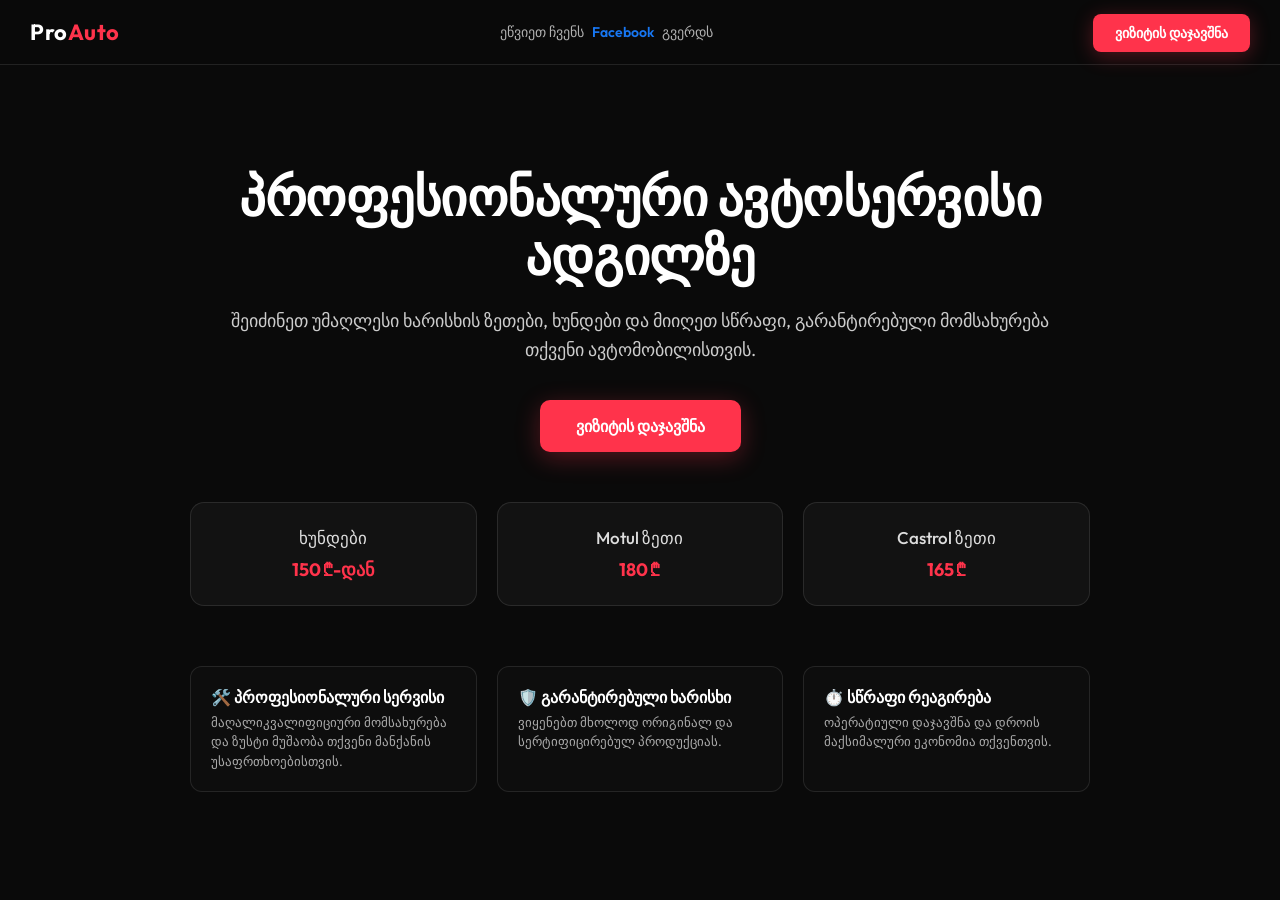
<file: index.html>
<!DOCTYPE html>
<html lang="ka">
<head>
    <meta charset="UTF-8">
    <meta name="viewport" content="width=device-width, initial-scale=1.0">
    <title>ProAuto - პროფესიონალური ავტოსერვისი</title>
    <link href="https://fonts.googleapis.com/css2?family=Outfit:wght@400;500;600;700&display=swap" rel="stylesheet">
    <style>
        :root { 
            --primary: #ff334b; 
            --primary-glow: rgba(255, 51, 75, 0.3);
            --dark: #0a0a0a; 
            --surface: rgba(20, 20, 20, 0.85);
            --border: rgba(255, 255, 255, 0.1); 
        }
        
        * { box-sizing: border-box; margin: 0; padding: 0; }
        body { font-family: 'Outfit', sans-serif; background: var(--dark); color: #fff; overflow-x: hidden; }
        
        /* ჰედერი */
        .header { 
            background: rgba(10, 10, 10, 0.85); 
            backdrop-filter: blur(12px); 
            border-bottom: 1px solid var(--border); 
            padding: 18px 0; 
            position: fixed; 
            top: 0; 
            left: 0; 
            width: 100%; 
            z-index: 1000; 
        }
        .nav-container { max-width: 1280px; margin: 0 auto; padding: 0 30px; display: flex; justify-content: space-between; align-items: center; }
        
        .logo { font-size: 22px; font-weight: 700; color: #fff; text-decoration: none; letter-spacing: 0.5px; }
        .logo span { color: var(--primary); }
        
        .fb-link { 
            color: #b0b0b0; 
            text-decoration: none; 
            font-size: 14px; 
            font-weight: 500; 
            transition: color 0.2s ease; 
            display: flex; 
            align-items: center; 
            gap: 8px; 
        }
        .fb-link:hover { color: #fff; }
        .fb-link span { color: #1877f2; font-weight: 600; }

        .btn-nav { 
            background: var(--primary); 
            color: #fff; 
            padding: 10px 22px; 
            border-radius: 8px; 
            text-decoration: none; 
            font-weight: 600; 
            font-size: 14px; 
            transition: all 0.25s ease; 
            box-shadow: 0 4px 20px var(--primary-glow);
        }
        .btn-nav:hover { background: #e0283c; transform: translateY(-1px); }

        /* მთავარი ეკრანი */
        .hero { 
            background: linear-gradient(135deg, rgba(10,10,10,0.75), rgba(10,10,10,0.55)), url('https://images.unsplash.com/photo-1542362567-b07e54358753?auto=format&fit=crop&w=1920&q=85'); 
            background-size: cover; 
            background-position: center; 
            min-height: 100vh; 
            display: flex; 
            flex-direction: column;
            justify-content: center;
            align-items: center;
            text-align: center;
            padding: 140px 20px 80px;
        }
        .hero-content { max-width: 850px; margin-bottom: 50px; }
        .hero-content h1 { font-size: 52px; font-weight: 700; margin: 0 0 20px; line-height: 1.15; letter-spacing: -0.5px; }
        .hero-content p { color: #cccccc; font-size: 18px; margin-bottom: 35px; line-height: 1.6; }
        
        .hero-btn { 
            background: var(--primary); 
            color: #fff; 
            padding: 16px 36px; 
            border-radius: 10px; 
            text-decoration: none; 
            font-size: 16px; 
            font-weight: 600; 
            transition: all 0.25s ease; 
            display: inline-block;
            box-shadow: 0 6px 25px var(--primary-glow);
        }
        .hero-btn:hover { background: #e0283c; transform: translateY(-2px); }

        /* კატეგორიების ბლოკი */
        .categories {
            display: grid;
            grid-template-columns: repeat(3, 1fr);
            gap: 20px;
            max-width: 900px;
            width: 100%;
            margin-bottom: 60px;
        }
        .category-card {
            background: var(--surface);
            border: 1px solid var(--border);
            border-radius: 14px;
            padding: 24px;
            text-align: center;
            backdrop-filter: blur(10px);
            transition: all 0.3s ease;
        }
        .category-card:hover {
            transform: translateY(-6px);
            border-color: rgba(255, 51, 75, 0.4);
            box-shadow: 0 10px 30px rgba(0,0,0,0.5);
        }
        .category-card h3 { margin: 0 0 10px; font-size: 17px; font-weight: 500; color: #ddd; }
        .category-card span { color: var(--primary); font-weight: 700; font-size: 18px; }

        /* უპირატესობების სექცია (შეცვლილი ტექსტებით) */
        .features {
            display: grid;
            grid-template-columns: repeat(3, 1fr);
            gap: 20px;
            max-width: 900px;
            width: 100%;
            text-align: left;
        }
        .feature-box {
            background: rgba(15, 15, 15, 0.6);
            border: 1px solid var(--border);
            padding: 20px;
            border-radius: 12px;
        }
        .feature-box h4 { font-size: 16px; margin-bottom: 6px; color: #fff; }
        .feature-box p { font-size: 13px; color: #aaa; line-height: 1.5; }

        @media (max-width: 850px) {
            .categories, .features { grid-template-columns: 1fr; max-width: 400px; }
            .hero-content h1 { font-size: 36px; }
            .fb-link { display: none; }
        }
    </style>
</head>
<body>

    <!-- ჰედერი -->
    <header class="header">
        <div class="nav-container">
            <a href="index.html" class="logo">Pro<span>Auto</span></a>
            
            <a href="https://www.facebook.com/saba.targaladze" target="_blank" class="fb-link">
                ეწვიეთ ჩვენს <span>Facebook</span> გვერდს
            </a>

            <nav class="nav-links">
                <a href="booking.html" class="btn-nav">ვიზიტის დაჯავშნა</a>
            </nav>
        </div>
    </header>

    <!-- მთავარი ბანერი და კატეგორიები -->
    <section class="hero">
        <div class="hero-content">
            <h1>პროფესიონალური ავტოსერვისი ადგილზე</h1>
            <p>შეიძინეთ უმაღლესი ხარისხის ზეთები, ხუნდები და მიიღეთ სწრაფი, გარანტირებული მომსახურება თქვენი ავტომობილისთვის.</p>
            <a href="booking.html" class="hero-btn">ვიზიტის დაჯავშნა</a>
        </div>

        <!-- პროდუქტების კატეგორიები -->
        <div class="categories">
            <div class="category-card">
                <h3>ხუნდები</h3>
                <span>150 ₾-დან</span>
            </div>
            <div class="category-card">
                <h3>Motul ზეთი</h3>
                <span>180 ₾</span>
            </div>
            <div class="category-card">
                <h3>Castrol ზეთი</h3>
                <span>165 ₾</span>
            </div>
        </div>

        <!-- განახლებული უპირატესობების სექცია -->
        <div class="features">
            <div class="feature-box">
                <h4>🛠️ პროფესიონალური სერვისი</h4>
                <p>მაღალიკვალიფიციური მომსახურება და ზუსტი მუშაობა თქვენი მანქანის უსაფრთხოებისთვის.</p>
            </div>
            <div class="feature-box">
                <h4>🛡️ გარანტირებული ხარისხი</h4>
                <p>ვიყენებთ მხოლოდ ორიგინალ და სერტიფიცირებულ პროდუქციას.</p>
            </div>
            <div class="feature-box">
                <h4>⏱️ სწრაფი რეაგირება</h4>
                <p>ოპერატიული დაჯავშნა და დროის მაქსიმალური ეკონომია თქვენთვის.</p>
            </div>
        </div>
    </section>

</body>
</html>
</file>
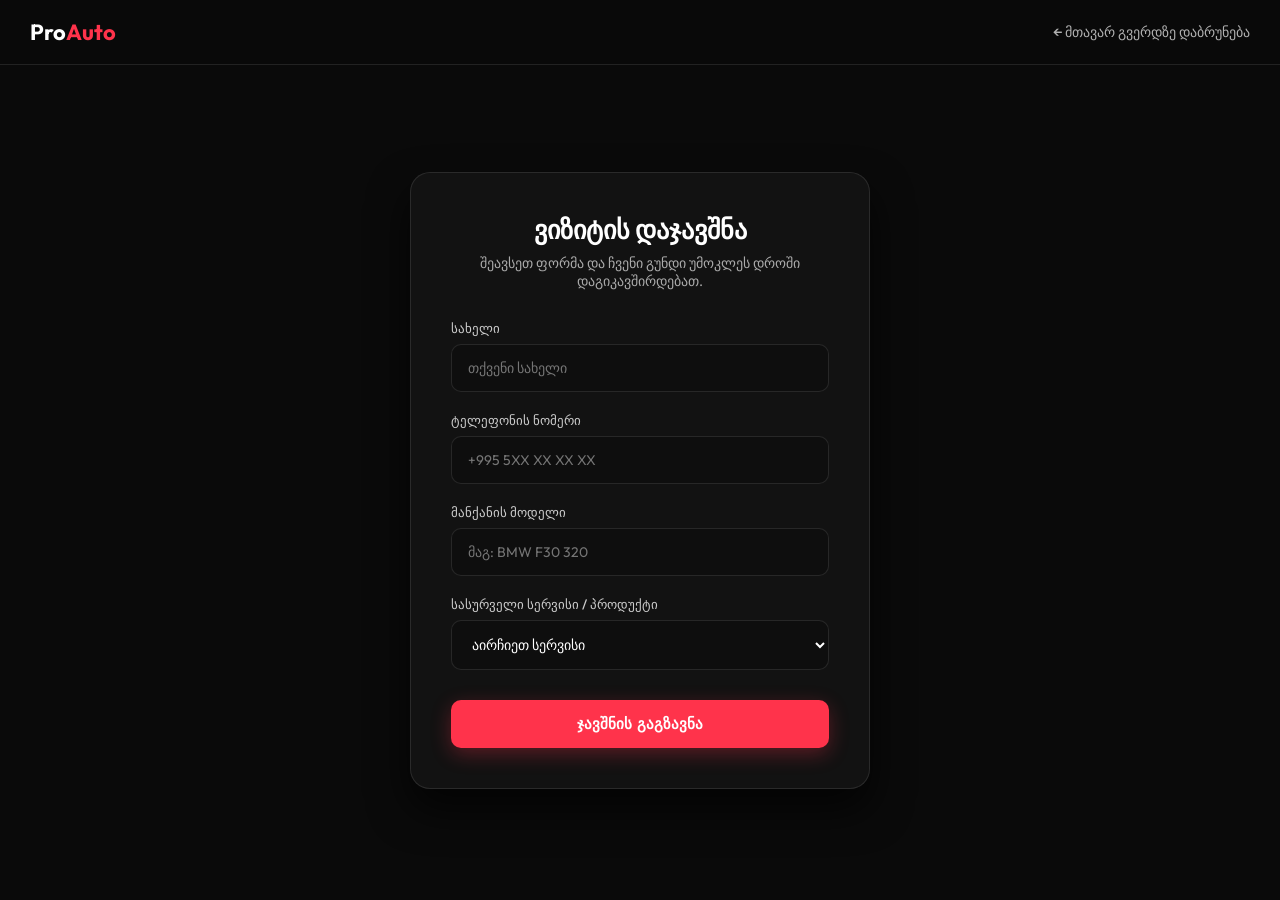
<file: booking.html>
<!DOCTYPE html>
<html lang="ka">
<head>
    <meta charset="UTF-8">
    <meta name="viewport" content="width=device-width, initial-scale=1.0">
    <title>ვიზიტის დაჯავშნა - ProAuto</title>
    <link href="https://fonts.googleapis.com/css2?family=Outfit:wght@400;500;600;700&display=swap" rel="stylesheet">
    <style>
        :root { 
            --primary: #ff334b; 
            --primary-glow: rgba(255, 51, 75, 0.3);
            --dark: #0a0a0a; 
            --surface: rgba(20, 20, 20, 0.85);
            --border: rgba(255, 255, 255, 0.1); 
        }
        
        * { box-sizing: border-box; margin: 0; padding: 0; }
        body { font-family: 'Outfit', sans-serif; background: var(--dark); color: #fff; min-height: 100vh; display: flex; flex-direction: column; }
        
        /* ჰედერი */
        .header { 
            background: rgba(10, 10, 10, 0.85); 
            backdrop-filter: blur(12px); 
            border-bottom: 1px solid var(--border); 
            padding: 18px 0; 
            position: fixed; 
            top: 0; 
            left: 0; 
            width: 100%; 
            z-index: 1000; 
        }
        .nav-container { max-width: 1280px; margin: 0 auto; padding: 0 30px; display: flex; justify-content: space-between; align-items: center; }
        
        .logo { font-size: 22px; font-weight: 700; color: #fff; text-decoration: none; }
        .logo span { color: var(--primary); }
        
        .back-link { 
            color: #b0b0b0; 
            text-decoration: none; 
            font-size: 14px; 
            font-weight: 500; 
            transition: color 0.2s ease; 
        }
        .back-link:hover { color: #fff; }

        /* ფორმის სექცია */
        .booking-section { 
            flex: 1;
            display: flex; 
            align-items: center; 
            justify-content: center; 
            padding: 120px 20px 60px; 
        }
        .booking-wrapper { 
            width: 100%; 
            max-width: 460px; 
            background: var(--surface); 
            border: 1px solid var(--border); 
            padding: 40px; 
            border-radius: 20px; 
            box-shadow: 0 20px 40px rgba(0,0,0,0.7); 
            backdrop-filter: blur(12px);
        }
        .booking-wrapper h2 { margin: 0 0 8px; font-size: 26px; font-weight: 700; text-align: center; }
        .booking-wrapper p { color: #aaa; font-size: 14px; text-align: center; margin-bottom: 30px; }
        
        .form-group { margin-bottom: 20px; }
        .form-group label { display: block; margin-bottom: 8px; font-size: 13px; font-weight: 500; color: #ccc; }
        .form-group input, .form-group select { 
            width: 100%; 
            padding: 14px 16px; 
            border-radius: 10px; 
            border: 1px solid var(--border); 
            background: rgba(15, 15, 15, 0.9); 
            color: #fff; 
            font-size: 14px; 
            font-family: 'Outfit', sans-serif;
            transition: all 0.2s ease;
        }
        .form-group input:focus, .form-group select:focus { 
            outline: none; 
            border-color: var(--primary); 
            box-shadow: 0 0 0 3px var(--primary-glow);
        }
        
        .btn-submit { 
            width: 100%; 
            padding: 15px; 
            background: var(--primary); 
            color: white; 
            border: none; 
            border-radius: 10px; 
            font-size: 15px; 
            font-weight: 600; 
            cursor: pointer; 
            transition: all 0.25s ease; 
            margin-top: 10px;
            box-shadow: 0 6px 20px var(--primary-glow);
        }
        .btn-submit:hover { background: #e0283c; transform: translateY(-1px); }
    </style>
</head>
<body>

    <!-- ჰედერი -->
    <header class="header">
        <div class="nav-container">
            <a href="index.html" class="logo">Pro<span>Auto</span></a>
            <a href="index.html" class="back-link">← მთავარ გვერდზე დაბრუნება</a>
        </div>
    </header>

    <!-- ჯავშნის ფორმა ცალკე გვერდზე -->
    <section class="booking-section">
        <div class="booking-wrapper">
            <h2>ვიზიტის დაჯავშნა</h2>
            <p>შეავსეთ ფორმა და ჩვენი გუნდი უმოკლეს დროში დაგიკავშირდებათ.</p>
            
            <form id="bookingForm" action="https://script.google.com/macros/s/AKfycbwUQM4EGdLgNk3-YTHhPIgJ07dxPgCjBah5exVzeZOqwvK7X1xJml3PFXttoFtgfwbk/exec" method="POST">
                <div class="form-group">
                    <label>სახელი</label>
                    <input type="text" name="name" placeholder="თქვენი სახელი" required>
                </div>
                <div class="form-group">
                    <label>ტელეფონის ნომერი</label>
                    <input type="tel" name="phone" placeholder="+995 5XX XX XX XX" required>
                </div>
                <div class="form-group">
                    <label>მანქანის მოდელი</label>
                    <input type="text" name="car" placeholder="მაგ: BMW F30 320" required>
                </div>
                <div class="form-group">
                    <label>სასურველი სერვისი / პროდუქტი</label>
                    <select name="service" required>
                        <option value="" disabled selected>აირჩიეთ სერვისი</option>
                        <option value="ზეთის შეცვლა">ზეთის შეცვლა</option>
                        <option value="ხუნდების შეცვლა">ხუნდების შეცვლა</option>
                        <option value="ზეთი + ხუნდები">ზეთი + ხუნდები</option>
                        <option value="დიაგნოსტიკა">დიაგნოსტიკა</option>
                    </select>
                </div>
                <button type="submit" class="btn-submit">ჯავშნის გაგზავნა</button>
            </form>
        </div>
    </section>

</body>
</html>
</file>
